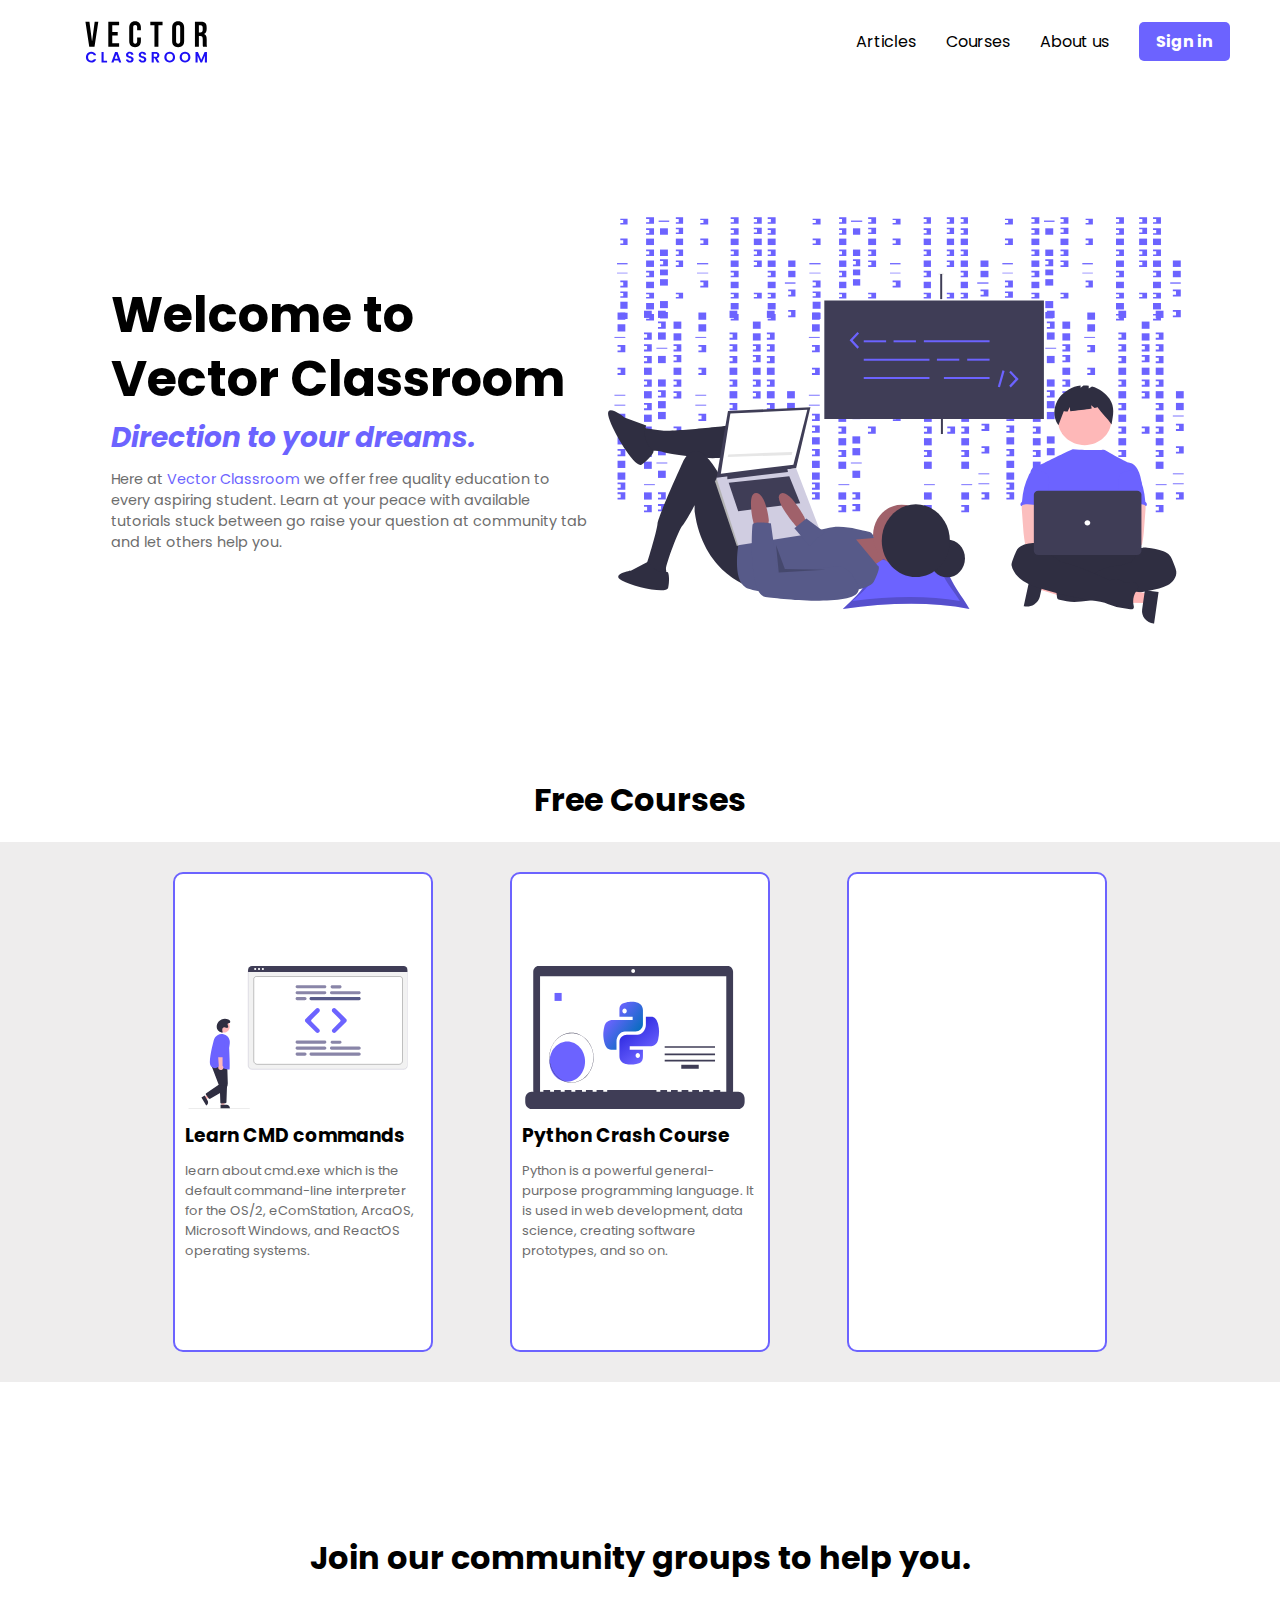
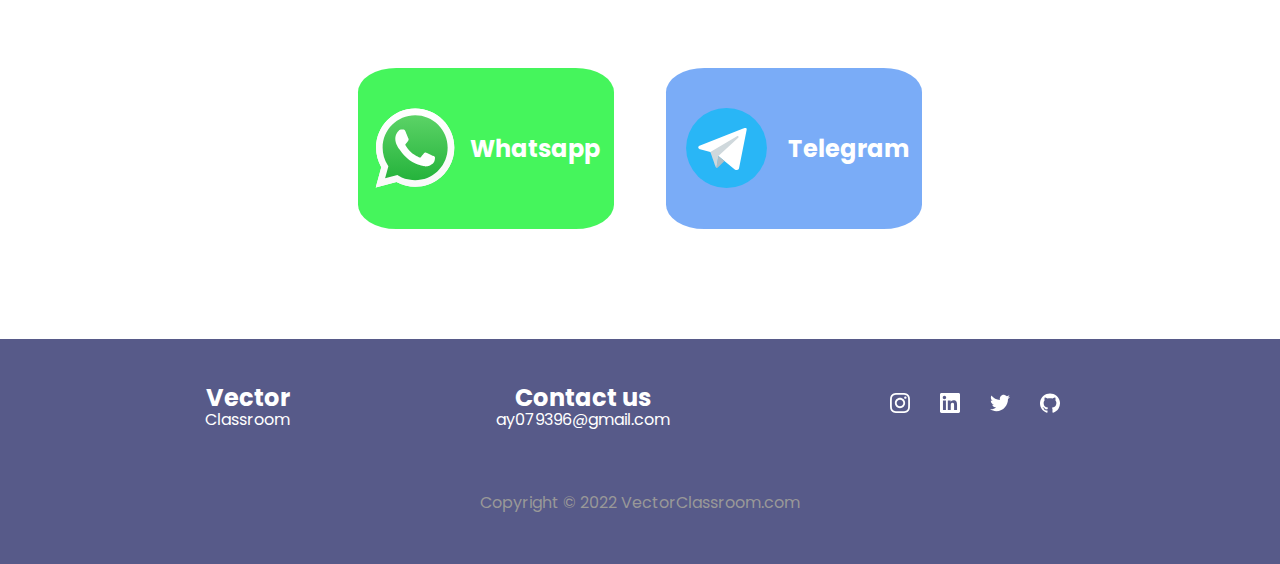
<file: index.html>
<!DOCTYPE html>
<html lang="en">

<head>
    <meta charset="UTF-8">
    <meta http-equiv="X-UA-Compatible" content="IE=edge">
    <meta name="viewport" content="width=device-width, initial-scale=1.0">
    <title>Vector Classroom</title>
    <link rel="shortcut icon" href="images/favicon.svg" type="image/x-icon">
    <link rel="stylesheet" href="style.css">
    <link rel="stylesheet" media="screen and (max-width: 480px)" href="phone.css">
    <link href="https://fonts.googleapis.com/css2?family=Poppins:wght@600&display=swap" rel="stylesheet">
</head>

<body>
    <div class="container">
        <!-- <div class="nav">
            <img src="images/logo.svg" alt="" class="logo">
            <nav>
                <ul id="menuList">
                    <li><a href="articles.html">Articles</a></li>
                    <li><a href="#Community">Community</a></li>
                    <li><a href="#Courses">Courses</a></li>
                    <li><a href="aboutus.html">About us</a></li>
                </ul>
            </nav>
            <img src="https://img.icons8.com/plumpy/24/000000/menu--v2.png" class="menu-icon" onclick="togglemenu()">
            <button><a href="">Sign in</a></button>
        </div> -->
        <nav class="navbar">
            <img src="images/logo.svg" alt="" class="logo">
            <div class="box2">

                <ul class="menuList">
                    <li class="nav-item"><a href="articles.html" class="nav-links">Articles</a></li>
                    <!-- <li class="nav-item"><a href="#Community" class="nav-links">Community</a></li> -->
                    <li class="nav-item"><a href="#Courses" class="nav-links">Courses</a></li>
                    <li class="nav-item"><a href="aboutus.html" class="nav-links">About us</a></li>
                </ul>
                <button><a href="">Sign in</a></button>
                <div class="hamberger">
                    <span class="bar"></span>
                    <span class="bar"></span>
                    <span class="bar"></span>
                </div>
            </div>
        </nav>

        <div class="main">
            <div class="box1">
                <h1>Welcome to <span>Vector Classroom</span></h1>
                <h2>Direction to your dreams.</h2>
                <p>Here at <span>Vector Classroom</span> we offer free quality education to every aspiring student.
                    Learn at your peace with available tutorials stuck between go raise your question at community tab
                    and let others help you.</p>
            </div>
            <div class="box2">
                <img src="images/Group 112.svg" alt="">
            </div>
        </div>
        <div class="courses" id="Courses">
            <h1>Free Courses</h1>
            <div class="list">
                <div class="CMD">
                    <img src="images/CMD.svg" alt="">
                    <a href="CMD.html">
                        <h3>Learn CMD commands</h3>
                    </a>
                    <a href="CMD.html">
                        <p> learn about cmd.exe which is the default command-line interpreter for the OS/2, eComStation,
                            ArcaOS, Microsoft Windows, and ReactOS operating systems.</p>
                    </a>
                </div>
                <div class="CMD">
                    <img src="images/python.svg" alt="">
                    <a href="">
                        <h3>Python Crash Course</h3>
                    </a>
                    <a href="">
                        <p>Python is a powerful general-purpose programming language. It is used in web development,
                            data science, creating software prototypes, and so on.</p>
                    </a>
                </div>
                <div class="CMD">

                </div>
            </div>
        </div>
        <div class="community" id="Community">
            <div class="text">
                <h1>Join our community groups to help you.</h1>
            </div>
            <div class="socials">
                <div class="whatsapp group">
                    <img src="images/whatsapp.svg" alt=" ">
                    <a href="https://chat.whatsapp.com/DftmjSHHOvSDPPvO7IvZyM">
                        <h2>Whatsapp</h2>
                    </a>
                </div>
                <div class="telegram group">
                    <img src="images/Telegram.svg" alt="">
                    <a href="">
                        <h2>Telegram</h2>
                    </a>
                </div>
            </div>
        </div>

        <div class="footer">
            <div class="upperblock">
                <div class="name">
                    <h2>Vector</h2>
                    <p>Classroom</p>
                </div>
                <div class="contactus name">
                    <h2>Contact us</h2>
                    <p>ay079396@gmail.com</p>
                </div>
                <div class="social">
                    <a href="https://instagram.com/ashish_yadav__07?igshid=qv2njh570ms9" target=" "> <img
                            src="images/instagram.svg" alt=""></a>
                    <a href="https://linkedin.com/in/ashish-kumar-yadav-242ba8209" target=" "><img
                            src="images/linkedin.svg" alt=""></a>
                    <a href="https://twitter.com/AshishYadav0793" target=" "><img src="images/twitter.svg" alt=""></a>
                    <a href="https://github.com/ashish12501" target=" "><img src="images/github.svg" alt=""></a>
                </div>
            </div>
            <div class="lowerblock">
                Copyright &copy; 2022 VectorClassroom.com
            </div>
        </div>
        <script src="index.js"> </script>
</body>

</html>
</file>
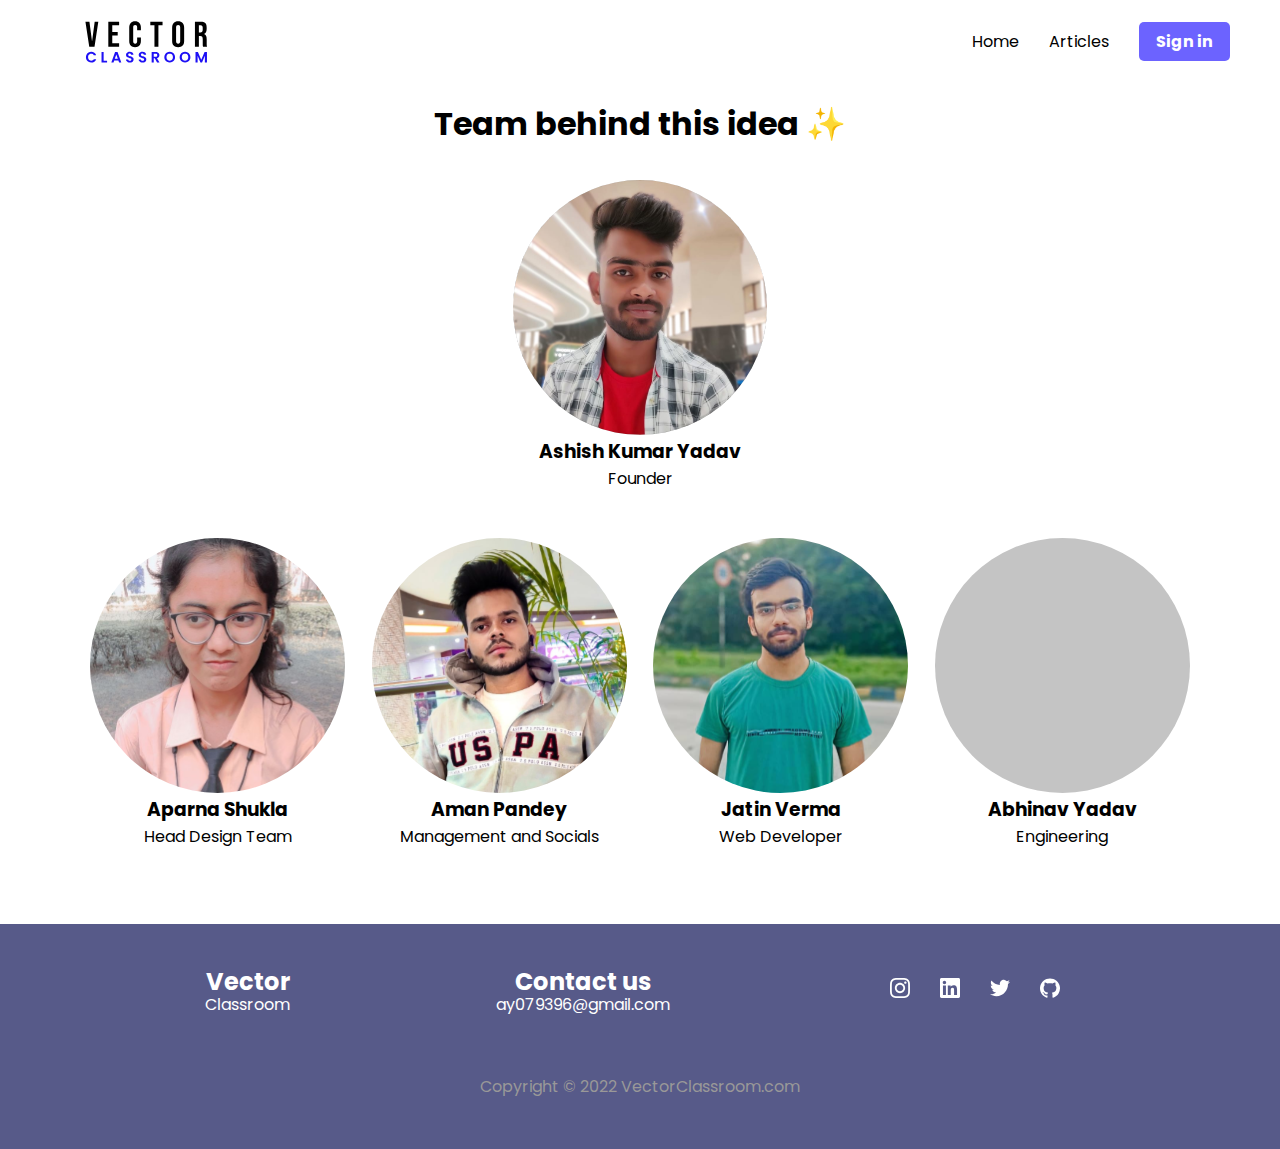
<file: aboutus.html>
<!DOCTYPE html>
<html lang="en">

<head>
    <meta charset="UTF-8">
    <meta http-equiv="X-UA-Compatible" content="IE=edge">
    <meta name="viewport" content="width=device-width, initial-scale=1.0">
    <title>Vector Classroom</title>
    <link rel="shortcut icon" href="images/favicon.svg" type="image/x-icon">
    <link rel="stylesheet" href="style.css">
    <link href="https://fonts.googleapis.com/css2?family=Poppins:wght@600&display=swap" rel="stylesheet">
</head>


<body>
    <div class="container">
        <!-- <div class="nav">
            <img src="images/logo.svg" alt="" class="logo">
            <nav>
                <ul>
                    <li><a href="index.html">Home</a></li>
                    <li><a href="articles.html">Articles</a></li>
                </ul>
            </nav>
            <button><a href="">Sign in</a></button>
        </div> -->

        <nav class="navbar">
            <img src="images/logo.svg" alt="" class="logo">
            <div class="box2">

                <ul class="menuList">
                    <li class="nav-item"><a href="index.html" class="nav-links">Home</a></li>
                    <li class="nav-item"><a href="articles.html" class="nav-links">Articles</a></li>
                </ul>
                <button><a href="">Sign in</a></button>
                <div class="hamberger">
                    <span class="bar"></span>
                    <span class="bar"></span>
                    <span class="bar"></span>
                </div>
            </div>
        </nav>

        <div class="team">
            <h1>Team behind this idea ✨</h1>
            <div class="group">
                <div class="founder">
                    <div class="person">
                         <img src="images/Ashish.svg" alt=""> 
                         <h3>Ashish Kumar Yadav</h3>  
                         <p>Founder</p> 
                    </div>
                </div>
                <div class="team">
                     <div class="person">
                      <img src="images/Aparna.svg" alt="">
                      <h3>Aparna Shukla</h3>
                      <p>Head Design Team</p>
                     </div>
                     <div class="person">
                        <img src="images/Aman.svg" alt="">
                        <h3>Aman Pandey</h3>
                        <p>Management and Socials</p>
                    </div>
                    <div class="person">
                        <img src="images/Jatin.svg" alt="">
                        <h3>Jatin Verma</h3>
                        <p>Web Developer</p>
                    </div>
                    <div class="person">
                        <img src="images/Ellipse 282.svg" alt="">
                        <h3>Abhinav Yadav</h3>
                        <p>Engineering</p>
                    </div>
                </div>
            </div>
        </div>

        <div class="footer">
            <div class="upperblock">
                <div class="name">
                    <h2>Vector</h2>
                    <p>Classroom</p>
                </div>
                <div class="contactus name" >
                    <h2>Contact us</h2>
                    <p>ay079396@gmail.com</p>
                </div>
                <div class="social">
                    <a href="https://instagram.com/ashish_yadav__07?igshid=qv2njh570ms9" target=" "> <img
                            src="images/instagram.svg" alt=""></a>
                    <a href="https://linkedin.com/in/ashish-kumar-yadav-242ba8209" target=" "><img
                            src="images/linkedin.svg" alt=""></a>
                    <a href="https://twitter.com/AshishYadav0793" target=" "><img src="images/twitter.svg" alt=""></a>
                    <a href="https://github.com/ashish12501" target=" "><img src="images/github.svg" alt=""></a>
                </div>
            </div>
            <div class="lowerblock">
                Copyright &copy; 2022 VectorClassroom.com
            </div>
        </div>
        <script src="index.js"> </script>
</body>

</html>
</file>
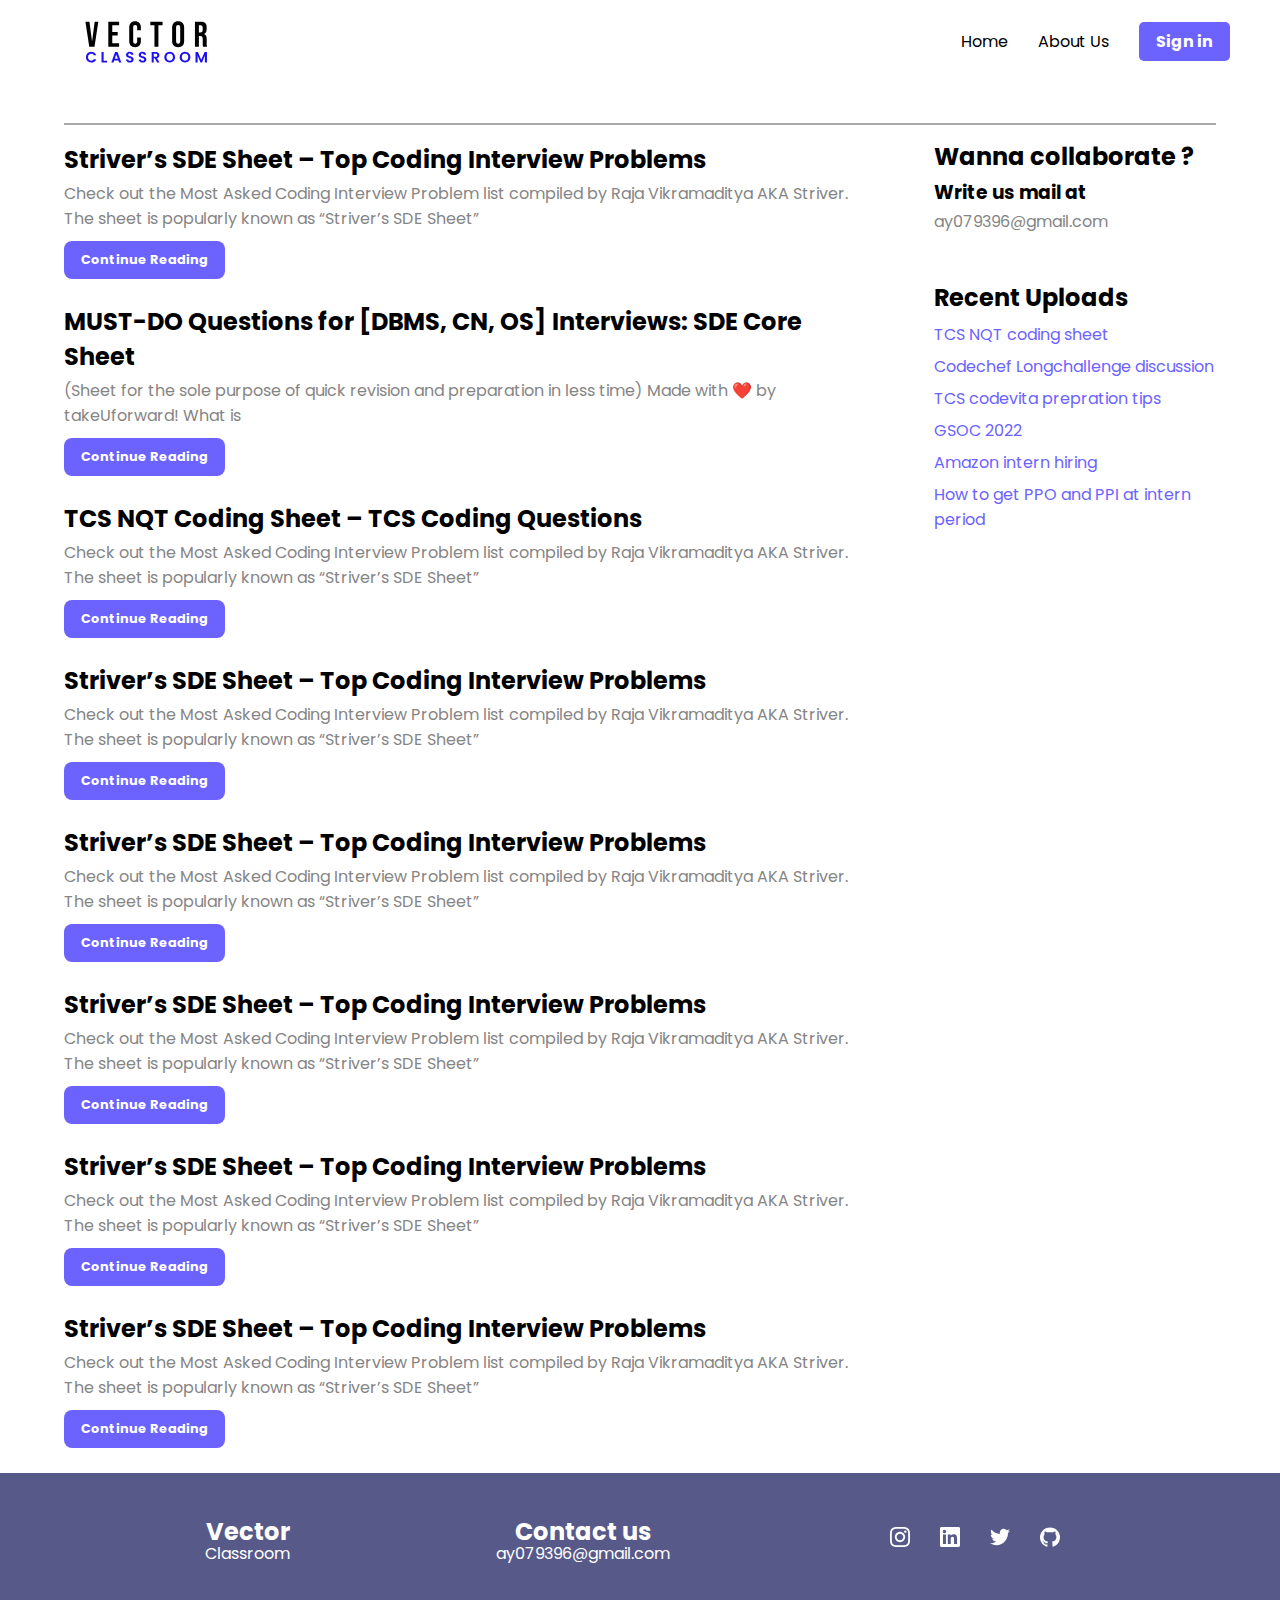
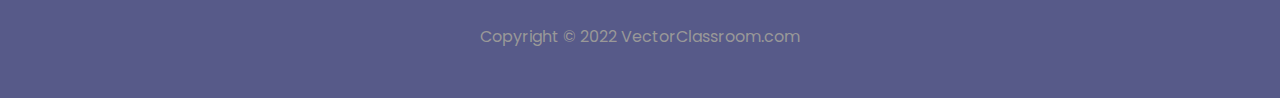
<file: articles.html>
<!DOCTYPE html>
<html lang="en">

<head>
    <meta charset="UTF-8">
    <meta http-equiv="X-UA-Compatible" content="IE=edge">
    <meta name="viewport" content="width=device-width, initial-scale=1.0">
    <title>Vector Classroom</title>
    <link rel="shortcut icon" href="images/favicon.svg" type="image/x-icon">
    <link rel="stylesheet" href="style.css">
    <link href="https://fonts.googleapis.com/css2?family=Poppins:wght@600&display=swap" rel="stylesheet">
</head>

<body>
    <div class="container">
        <nav class="navbar">
            <img src="images/logo.svg" alt="" class="logo">
            <div class="box2">

                <ul class="menuList">
                    <li class="nav-item"><a href="index.html" class="nav-links">Home</a></li>
                    <li class="nav-item"><a href="aboutus.html" class="nav-links">About Us</a></li>
                </ul>
                <button><a href="">Sign in</a></button>
                <div class="hamberger">
                    <span class="bar"></span>
                    <span class="bar"></span>
                    <span class="bar"></span>
                </div>
            </div>
        </nav>
        <div class="break">
            
        </div>
        <div class="articles">
            <div class="leftbox">
                <div class="article">
                    <h2>Striver’s SDE Sheet – Top Coding Interview Problems</h2>
                    <p>Check out the Most Asked Coding Interview Problem list compiled by Raja Vikramaditya AKA Striver.
                        The sheet is popularly known as “Striver’s SDE Sheet”</p>
                    <button><a href="">Continue Reading</a></button>
                </div>
                <div class="article">
                    <h2>MUST-DO Questions for [DBMS, CN, OS] Interviews: SDE Core Sheet</h2>
                    <p>(Sheet for the sole purpose of quick revision and preparation in less time) Made with ❤️ by
                        takeUforward! What is</p>
                    <button><a href="">Continue Reading</a></button>
                </div>
                <div class="article">
                    <h2>TCS NQT Coding Sheet – TCS Coding Questions</h2>
                    <p>Check out the Most Asked Coding Interview Problem list compiled by Raja Vikramaditya AKA Striver.
                        The sheet is popularly known as “Striver’s SDE Sheet”</p>
                    <button><a href="">Continue Reading</a></button>
                </div>
                <div class="article">
                    <h2>Striver’s SDE Sheet – Top Coding Interview Problems</h2>
                    <p>Check out the Most Asked Coding Interview Problem list compiled by Raja Vikramaditya AKA Striver.
                        The sheet is popularly known as “Striver’s SDE Sheet”</p>
                    <button><a href="">Continue Reading</a></button>
                </div>
                <div class="article">
                    <h2>Striver’s SDE Sheet – Top Coding Interview Problems</h2>
                    <p>Check out the Most Asked Coding Interview Problem list compiled by Raja Vikramaditya AKA Striver.
                        The sheet is popularly known as “Striver’s SDE Sheet”</p>
                    <button><a href="">Continue Reading</a></button>
                </div>
                <div class="article">
                    <h2>Striver’s SDE Sheet – Top Coding Interview Problems</h2>
                    <p>Check out the Most Asked Coding Interview Problem list compiled by Raja Vikramaditya AKA Striver.
                        The sheet is popularly known as “Striver’s SDE Sheet”</p>
                    <button><a href="">Continue Reading</a></button>
                </div>
                <div class="article">
                    <h2>Striver’s SDE Sheet – Top Coding Interview Problems</h2>
                    <p>Check out the Most Asked Coding Interview Problem list compiled by Raja Vikramaditya AKA Striver.
                        The sheet is popularly known as “Striver’s SDE Sheet”</p>
                    <button><a href="">Continue Reading</a></button>
                </div>
                <div class="article">
                    <h2>Striver’s SDE Sheet – Top Coding Interview Problems</h2>
                    <p>Check out the Most Asked Coding Interview Problem list compiled by Raja Vikramaditya AKA Striver.
                        The sheet is popularly known as “Striver’s SDE Sheet”</p>
                    <button><a href="">Continue Reading</a></button>
                </div>
            </div>

            <div class="rightbox">
                <div class="collab">
                    <h2>Wanna collaborate ?</h2>
                    <h3>Write us mail at</h3>
                    <p>ay079396@gmail.com</p>
                </div>
                <div class="recent">
                    <h2>Recent Uploads</h2>
                    <p>TCS NQT coding sheet</p>
                    <p>Codechef Longchallenge discussion</p>
                    <p>TCS codevita prepration tips</p>
                    <p>GSOC 2022</p>
                    <p>Amazon intern hiring</p>
                    <p>How to get PPO and PPI at intern period</p>
                </div>
            </div>

        </div>

        <div class="footer">
            <div class="upperblock">
                <div class="name">
                    <h2>Vector</h2>
                    <p>Classroom</p>
                </div>
                <div class="contactus name" >
                    <h2>Contact us</h2>
                    <p>ay079396@gmail.com</p>
                </div>
                <div class="social">
                    <a href="https://instagram.com/ashish_yadav__07?igshid=qv2njh570ms9" target=" "> <img
                            src="images/instagram.svg" alt=""></a>
                    <a href="https://linkedin.com/in/ashish-kumar-yadav-242ba8209" target=" "><img
                            src="images/linkedin.svg" alt=""></a>
                    <a href="https://twitter.com/AshishYadav0793" target=" "><img src="images/twitter.svg" alt=""></a>
                    <a href="https://github.com/ashish12501" target=" "><img src="images/github.svg" alt=""></a>
                </div>
            </div>
            <div class="lowerblock">
                Copyright &copy; 2022 VectorClassroom.com
            </div>
        </div>
        <script src="index.js"> </script>
</body>
</html>
</file>
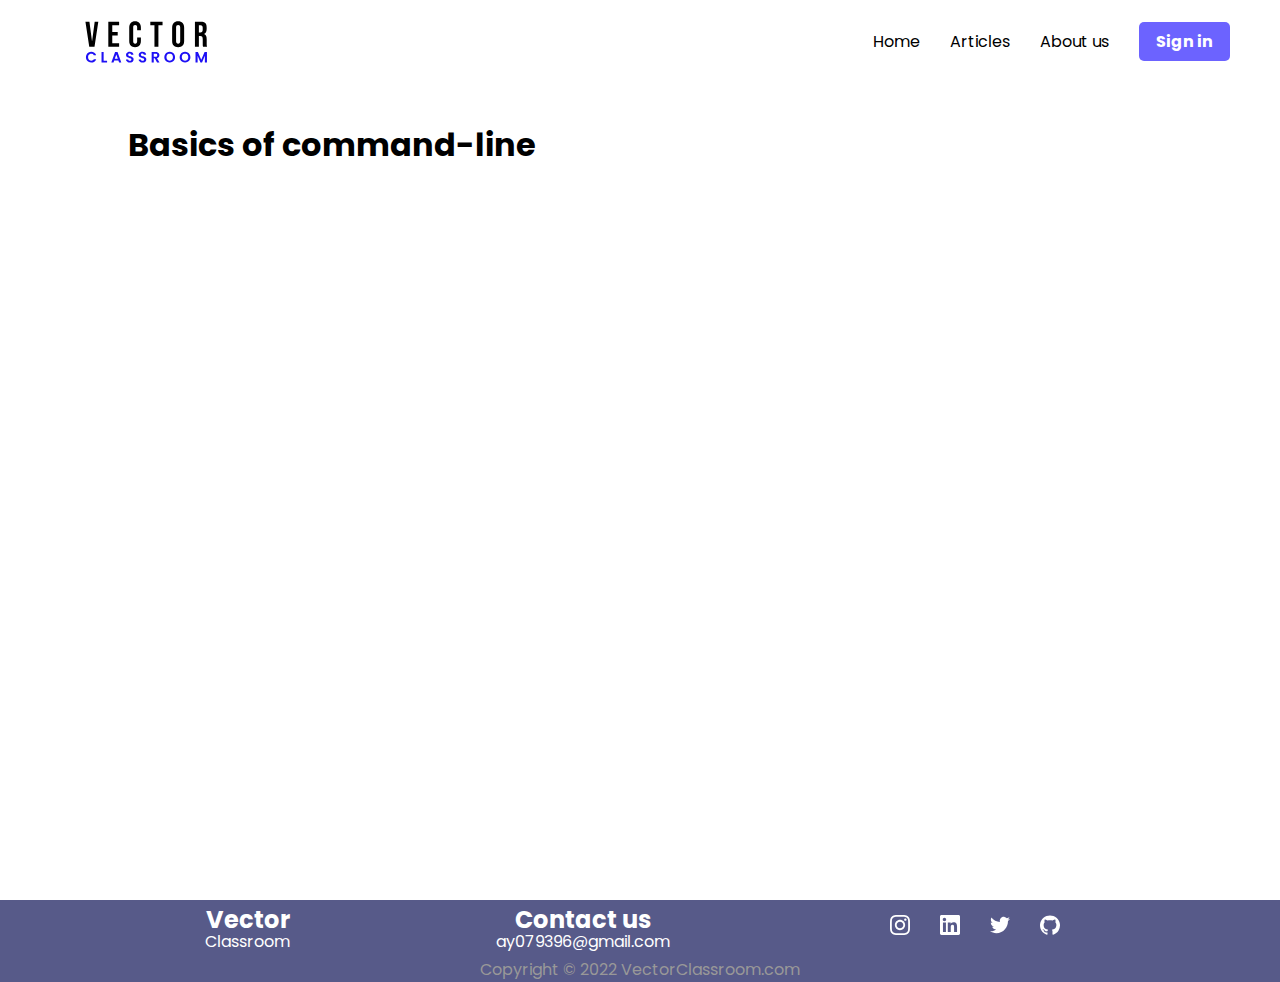
<file: CMD.html>
<!DOCTYPE html>
<html lang="en">

<head>
    <meta charset="UTF-8">
    <meta http-equiv="X-UA-Compatible" content="IE=edge">
    <meta name="viewport" content="width=device-width, initial-scale=1.0">
    <title>Vector Classroom</title>
    <link rel="shortcut icon" href="images/favicon.svg" type="image/x-icon">
    <link rel="stylesheet" href="style.css">
    <link href="https://fonts.googleapis.com/css2?family=Poppins:wght@600&display=swap" rel="stylesheet">
</head>

<body>
    <div class="container">
        <!-- <div class="nav">
            <img src="images/logo.svg" alt="" class="logo">
            <nav>
                <ul>
                    <li><a href="index.html">Home</a></li>
                    <li><a href="articles.html">Articles</a></li>
                    <li><a href="aboutus.html">About us</a></li>
                </ul>
            </nav>
            <button><a href="">Sign in</a></button>
        </div> -->
        <nav class="navbar">
            <img src="images/logo.svg" alt="" class="logo">
            <div class="box2">

                <ul class="menuList">
                    <li class="nav-item"><a href="index.html" class="nav-links">Home</a></li>
                    <li class="nav-item"><a href="articles.html" class="nav-links">Articles</a></li>
                    <li class="nav-item"><a href="aboutus.html" class="nav-links">About us</a></li>
                </ul>
                <button><a href="">Sign in</a></button>
                <div class="hamberger">
                    <span class="bar"></span>
                    <span class="bar"></span>
                    <span class="bar"></span>
                </div>
            </div>
        </nav>
        <div class="subject">
            <h1>Basics of command-line</h1>
        </div>
        <div class="video">
            <iframe width="560" height="315" src="https://www.youtube.com/embed/QZ71hx19qcg?controls=0"
                title="YouTube video player" frameborder="0"
                allow="accelerometer; autoplay; clipboard-write; encrypted-media; gyroscope; picture-in-picture"
                allowfullscreen></iframe>
            </div>
        </div>

        <div class="footer">
            <div class="upperblock">
                <div class="name">
                    <h2>Vector</h2>
                    <p>Classroom</p>
                </div>
                <div class="contactus name">
                    <h2>Contact us</h2>
                    <p>ay079396@gmail.com</p>
                </div>
                <div class="social">
                    <a href="https://instagram.com/ashish_yadav__07?igshid=qv2njh570ms9" target=" "> <img
                            src="images/instagram.svg" alt=""></a>
                    <a href="https://linkedin.com/in/ashish-kumar-yadav-242ba8209" target=" "><img
                            src="images/linkedin.svg" alt=""></a>
                    <a href="https://twitter.com/AshishYadav0793" target=" "><img src="images/twitter.svg" alt=""></a>
                    <a href="https://github.com/ashish12501" target=" "><img src="images/github.svg" alt=""></a>
                </div>
            </div>
            <div class="lowerblock">
                Copyright &copy; 2022 VectorClassroom.com
            </div>
        </div>
        <script src="index.js"> </script>
</body>

</html>
</file>
<file: style.css>
*{
    margin: 0;
    padding: 0;
    font-family: 'Poppins', sans-serif

}
html{
    scroll-behavior: smooth;  
}

.container{
    width: 100%;
    height: 100vh;
}
/* ******************************************NAVIGATION BAR*********************************************** */
/* ******************************************NAVIGATION BAR*********************************************** */
/* .nav{
    display: flex;
    align-items: center;
    width: 100%;
}

.logo{
    height: 43px;
    margin: 20px;
    margin-left: 65px;
}

.container .nav button{
    cursor: pointer;
    border-style: none;
    padding: 9px 17px;
    border-radius: 5px;
    margin-right: 80px;
    background-color: rgba(108, 99, 255, 1);
}
.container .nav button a{
    text-decoration: none;
    font-size: 1rem;
    font-weight: bold;
    color: white;
}
nav{
    flex: 1;
    text-align: right;
}

nav ul li{
    list-style: none;
    display: inline-block;
    margin-right: 50px;
}
.nav .menu-icon{
    cursor: pointer;
    display: none;
}

nav ul li a{
    text-decoration: none;
    color: black;
    size: 20px;
    font-family: 'Poppins', sans-serif;
    font-weight: bolder;
}


nav ul li a:hover{
    color: rgba(108, 99, 255, 1);
} */

li {
    list-style: none;
}

a {
    color: black;
    text-decoration: none;
}

.navbar {
    min-height: 70px;
    display: flex;
    justify-content: space-between;
    align-items: center;
    padding: 0 20px;

    /* background-color: aquamarine; */
}

.logo {
    height: 43px;
    margin: 20px;
    margin-left: 65px;
}

.menuList {
    display: flex;
    /* justify-content: space-between; */
    align-items: center;
    gap: 30px;
    /* background-color: aquamarine; */
}

.nav-links {
    transition: 0.7s ease;
}

/* nav ul li a:hover {
    color: rgba(108, 99, 255, 1);
} */
.nav-links:hover {
    color: rgba(108, 99, 255, 1);
}

.hamberger {
    display: none;
    cursor: pointer;
}

.bar {
    display: block;
    width: 25px;
    height: 2px;
    margin: 5px auto;
    -webkit-transition: all 0.3s ease-in-out;
    transition: all 0.3s ease-in-out;
    background-color: black;
}
  .container .navbar button {
        cursor: pointer;
        border-style: none;
        padding: 7px 17px;
        border-radius: 5px;
        margin: 0 30px;
        background-color: rgba(108, 99, 255, 1);
    }

    .container .navbar button a {
        text-decoration: none;
        font-size: 1rem;
        font-weight: bold;
        color: white;
    }
    div.box2{
        display: flex;
        flex-direction: row;
        align-items: center;
        /* float: right; */
    }
@media(max-width:768px) {
    .navbar{
        justify-content: none;
        padding: 0 0;
    }
    .logo {
       width: 30%;
       height: 100%;
       margin-left: 20px;
       /* float: left; */
    }
    /* div.box2{
         float: right; 
    } */
    .container .navbar button a {
        font-size: 0.7rem;
    }
    .container .navbar button{
        padding: 5px 10px;
        margin: 0 15px;
    }
    .hamberger {
        display: block;
        margin-right: 20px;
    }

    .hamberger.active .bar:nth-child(2) {
        opacity: 0;
    }

    .hamberger.active .bar:nth-child(1) {
        transform: translateY(8px) rotate(45deg);
    }

    .hamberger.active .bar:nth-child(3) {
        transform: translateY(-8px) rotate(-45deg);
    }

    .menuList {
        position: fixed;
        left: -100%;
        top: 70px;
        gap: 0;
        flex-direction: column;
        width: 100%;
        text-align: center;
        transition: 0.3s;
        opacity: 95%;
        
    }

    .nav-item {
        margin: 5px 0;
    }

    .menuList.active {
        left: 0;
    }
    
    nav ul{
        background: linear-gradient(#756deb,#285dcf);
    }
    nav ul li a{
        color: #fff;
        /* line-height: 0.7; */
    }
}
/* ************************************************************MAIN BODY*********************************************** */
/* ************************************************************MAIN BODY*********************************************** */
.main{
    display: flex;
    flex-direction: row;
    justify-content: center;
    width: 100%;
    height: 75%;
    display: flex;
    align-items: center;
    /* background-color: rgb(141, 209, 198); */
}

.main .box2{
   display: flex;
   justify-content: center;
   align-items: center;
   width: 45%;
   height: 90%;
   /* background-color: rgb(175, 175, 233); */
}

.main .box2 img{
    /* height: 58vh */
    height: 90%;
    width: 100%;
}

.main .box1{
    display: flex;
    flex-direction: column;
    justify-content: center;
    width: 40%;
    height: 90%;
    /* background-color: rgb(161, 187, 68); */
}

.main .box1 h1{
  /* font-size: 50px; */
  font-size: 310%;
  font-style: Bold;
  margin: 1% 3%;
  line-height: 1.3;
}
.main .box1 p span{
   color: rgba(108, 99, 255, 1);
}

.main .box1 h2{
   margin: 0% 3%;
   color: rgba(108, 99, 255, 1);
   font-size: 28px;
   font-style: italic;
}

.main .box1 p{
    font-size: 0.9rem;
    margin:  2% 3%;
    color: rgb(109, 109, 109);
}
/* ***********************************************************COURSES************************************************* */
/* ***********************************************************COURSES************************************************* */
.courses h1{
    display: flex;
    justify-content: center;
    margin: 2vh;
}
.courses{
    width: 100%;
    height: 75%;
    /* background-color: blueviolet; */
}

.courses .list{
    display: flex;
    flex-direction: row;
    justify-content: center;
    align-items: center;
    width: 100%;
    height: 80%;
    background-color: rgb(238, 237, 237);
}
.courses .list .CMD{
     display: flex;
     flex-direction: column;
     justify-content: center;
     display: flex;
     height: 88%;
     width: 20%;
     margin: 0 3%;
     border-radius: 10px;
     background-color: white;
     border: 2px solid rgba(108, 99, 255, 1) ;
}

.courses .list .CMD img{
     height: 30%;
     width: 90%;
     /* margin: 5% 5%; */
     /* margin-right: 9%; */
     padding: 3% 5% 3% 3%;
}

.courses .list .CMD a{
    text-decoration: none;
    color: black;
}
.courses .list .CMD a p{
    margin: 2% 4%;
    font-size: small;
    color: rgb(109, 109, 109);
}
.courses .list .CMD a h3{
    margin:  2% 4%;
}

/* ***********************************************COURSES VIDEO PAGE************************************************* */
/* ***********************************************COURSES VIDEO PAGE************************************************* */
.container .video{
    margin-left: 10%;
    margin-top: 2%;
}

.container .subject{
    margin-left: 10%;
    margin-top: 3%;
}


/* *****************************************************ABOUT US********************************************************* */
/* *****************************************************ABOUT US********************************************************* */
.team{
    width: 100%;
    height: 92%;
    display: flex;
    flex-direction: column;
    justify-content: center;
    align-items: center;
    margin-bottom: 1%;
    /* background-color: rgb(221, 148, 115); */
}
.container .team .h1{
    width: 100%;
    height: 10%;
    /* background-color: rgb(181, 206, 124); */
}
.container .team .group{
    display: flex;
    flex-direction: column;
    justify-content: center;
    align-items: center;
    height: 90%;
    width: 100%;
    /* background-color: cyan; */
}

.container .team .group .founder{
    display: flex;
    align-items: center;
    justify-content: center;
    flex-direction: row;
    height: 48%;
    width: 100%;
    /* background-color: darkorchid; */
}
.container .team .group .team{
    display: flex;
    align-items: center;
    justify-content: center;
    flex-direction: row;
    height: 48%;
    width: 100%;
    /* background-color: rgb(50, 130, 204); */
}
.container .team .group .person{
    display: flex;
    flex-direction: column;
    align-items: center;
    justify-content: center;
    flex-direction: column;
    height: 95%;
    width: 20%;
    margin: 0% 1%;
    /* background-color: deeppink; */
}
.container .team .group .person img{
    height: 75%;
    margin-bottom: 1%;
}

/* @media only screen and (max-width:700px) {
    nav ul{
        width: 100%;
        background: linear-gradient(#756deb,#285dcf);
        position: absolute;
        top: 75px;
        right: 0;
        z-index: 2;
    }
    nav ul li{
        display: block;
        margin-top: 10px;
        margin-bottom: 10px;
    }
    nav ul li a{
    color: #fff;
    }
    .nav .menu-icon{
        cursor: pointer;
        display: block;
        margin-right: 20px; 
    }
    .container .nav button{
        margin-right: 30px;
    }
    #menuList{
        overflow: hidden;
        transition: 0.5s;
    }
} */

/* ************************************************COMMUNITY******************************************************* */
/* ************************************************COMMUNITY******************************************************* */
.community{
    display: flex;
    flex-direction: column;
    justify-content: center;
    margin-top: 3%;
    height: 50%;
    width: 100%;
    /* background-color: cornflowerblue; */
}

.community .text{
    display: flex;
    justify-content: center;
    height: 15%;
}
.community .socials{
    display: flex;
    flex-direction: row;
    align-items: center;
    justify-content: center;
    height: 65%;
    width: 100%;
    /* background-color: darkgreen; */
}
.community .socials .group{
    display: flex;
    justify-content: center;
    align-items: center;
    margin: 2%;
    height: 55%;
    width: 20%;
    border-radius: 15%;
    text-decoration: none;
}

.community .socials .group a{
    text-decoration: none;
    color: white;
}
.community .socials .group img{
    height: 60%;
    margin-right: 5%;
}
.community .socials .whatsapp{
    background-color: rgb(69, 245, 92);
}

.community .socials .telegram{
    background-color: rgb(122, 172, 247);
}

/* *************************************************FOOTER************************************************************** */
/* *************************************************FOOTER************************************************************** */

.footer{
    display: flex;
    flex-direction: column;
    justify-content: center;
    align-items: center;
    height: 25%;
    width: 100%;
    background-color: rgba(87, 90, 137, 1);
}

.footer .social a img{
    height: 20px;
    margin: 15px 15px;
  }
.footer .upperblock{
    display: flex;
    flex-direction: row;
    justify-content: space-evenly;
    align-items: center;  
    width: 100%;
    height: 45%;
    /* background-color: blanchedalmond; */
}
.footer .name{
    display: flex;
    flex-direction: column;
    justify-content: center;
    align-items: center;
    line-height: 1.1;
    color: white;
    /* background-color: blueviolet; */
}
.footer .upperblock .social{
    display: flex;
    justify-content: center;
    align-items: center;
    /* background-color: cadetblue; */
}

.footer .lowerblock{
    display: flex;
    flex-direction: row;
    justify-content: center;
    align-items: center;
    width: 100%;
    height: 40%;
    color: rgb(153, 152, 152);
    /* background-color: rgb(90, 75, 54); */
}
   
/* **********************************************Articles****************************************************** */
/* **********************************************Articles****************************************************** */

.container .articles{
    display: flex;
    flex-direction: row;
    justify-content: space-evenly;
    /* margin-top: 20px; */
}
.container .articles .leftbox{
    height: 100%;
    width: 63%;
    /* background-color: cadetblue; */
}
.container .articles .rightbox{
    height: 100%;
    width: 22%;
    /* background-color: chocolate; */
    display: flex;
    flex-direction: column;
    margin-top: 10px;
}
.container .articles .leftbox h2{
    margin: 4px 0;
}
.container .articles .leftbox p{
    margin: 2px 0;
    color: rgb(133, 133, 133);
}

.container .article button{
    cursor: pointer;
    border-style: none;
    padding: 9px 17px;
    background-color: rgba(108, 99, 255, 1);
    border-radius: 8px;
    margin: 8px 0;
}
.container .article{
    margin: 17px 0;
}
.container .article button a{
    text-decoration: none;
    color: white;
    font-size: 0.8rem;
    font-weight: bold;
}

.container .articles .rightbox h2{
    margin: 4px 0;
}
.container .articles .rightbox .collab p{
    margin: 2px 0;
    color: rgb(133, 133, 133);
}
.container .articles .rightbox .collab{
    margin-bottom: 40px;
}
.container .articles .rightbox .recent p{
    color: rgba(108, 99, 255, 1);
    margin: 7px 0;
}

.container .break{
    display: flex;
    justify-content: center;
    align-items: center;
    background-color: darkgray;
    height: 2px;
    width: 90%;
    margin: 0 5%;
    margin-top: 40px;
}

@media(max-width:768px) {
    .container .articles{
        display: flex;
        flex-direction: column;
        /* background-color: #756deb; */
        justify-content: center;
        align-items: center;
    }
    .container .articles .leftbox{
        width: 90%;
    }
    .container .articles .rightbox{
        width: 90%;
    }
    .footer{
        height: 17%;
    }
    
    .footer .upperblock .social a img{
        margin: 15px 5px;
      }
    
    .footer .name{
        font-size: 10px;
    }
    
    .footer .lowerblock{
        height: 30%;
    }
    



    .container .video{
        display: flex;
        height: 30%;
        width: 75%;
    }
}
</file>
<file: phone.css>
*{
    margin: 0;
    padding: 0;
    font-family: 'Poppins', sans-serif
}
html{
    scroll-behavior: smooth;  
}

/* .logo{
    height: 35px;
    margin: 20px;
} */
.main{
    flex-direction: column;
}
.main .box1{
    width: 95%;
    height: 47%;
}
.main .box2{
    width: 95%;
    height: 47%;
}

 .main{
    height: 85%;
}
.main .box1 h1{
    font-size: 215%;
    font-style: Bold;
    margin: 1% 3%;
    line-height: 1.2;
  }

 .main .box1 h2{
    font-size: 24px;
 }
 .main .box1 p{
    font-size: 0.9rem;
    margin:  2% 3%;
}
.main .box2 img{
    height: 90%;
}


/* ****************************************************************** */

.courses{
    height: 140%;
    /* height: 170%; */ 
}

.courses .list{
    flex-direction: column;
    height: 90%;

}
.courses .list .CMD{
     height: 35%;
     width: 70%;
     border: 2px solid rgba(108, 99, 255, 1) ;
     margin: 4% 0;
}

.courses .list .CMD img{
     margin-bottom: 7%;
}


/* ************************************************COMMUNITY******************************************************* */
/* ************************************************COMMUNITY******************************************************* */


.community .text{
    margin:  8% 7%;
    font-size: 80%;
}
.community .socials{
    flex-direction: column;
    height: 65%;
    width: 100%;
}
.community .socials .group{
    height: 30%;
    width: 66%;
}

.community .socials .group img{
    height: 60%;
    margin-right: 5%;
}



/* *************************************************FOOTER************************************************************** */
/* *************************************************FOOTER************************************************************** */

.footer{
    height: 17%;
}

.footer .upperblock .social a img{
    margin: 15px 5px;
  }

.footer .name{
    font-size: 10px;
}

.footer .lowerblock{
    height: 30%;
}
</file>
